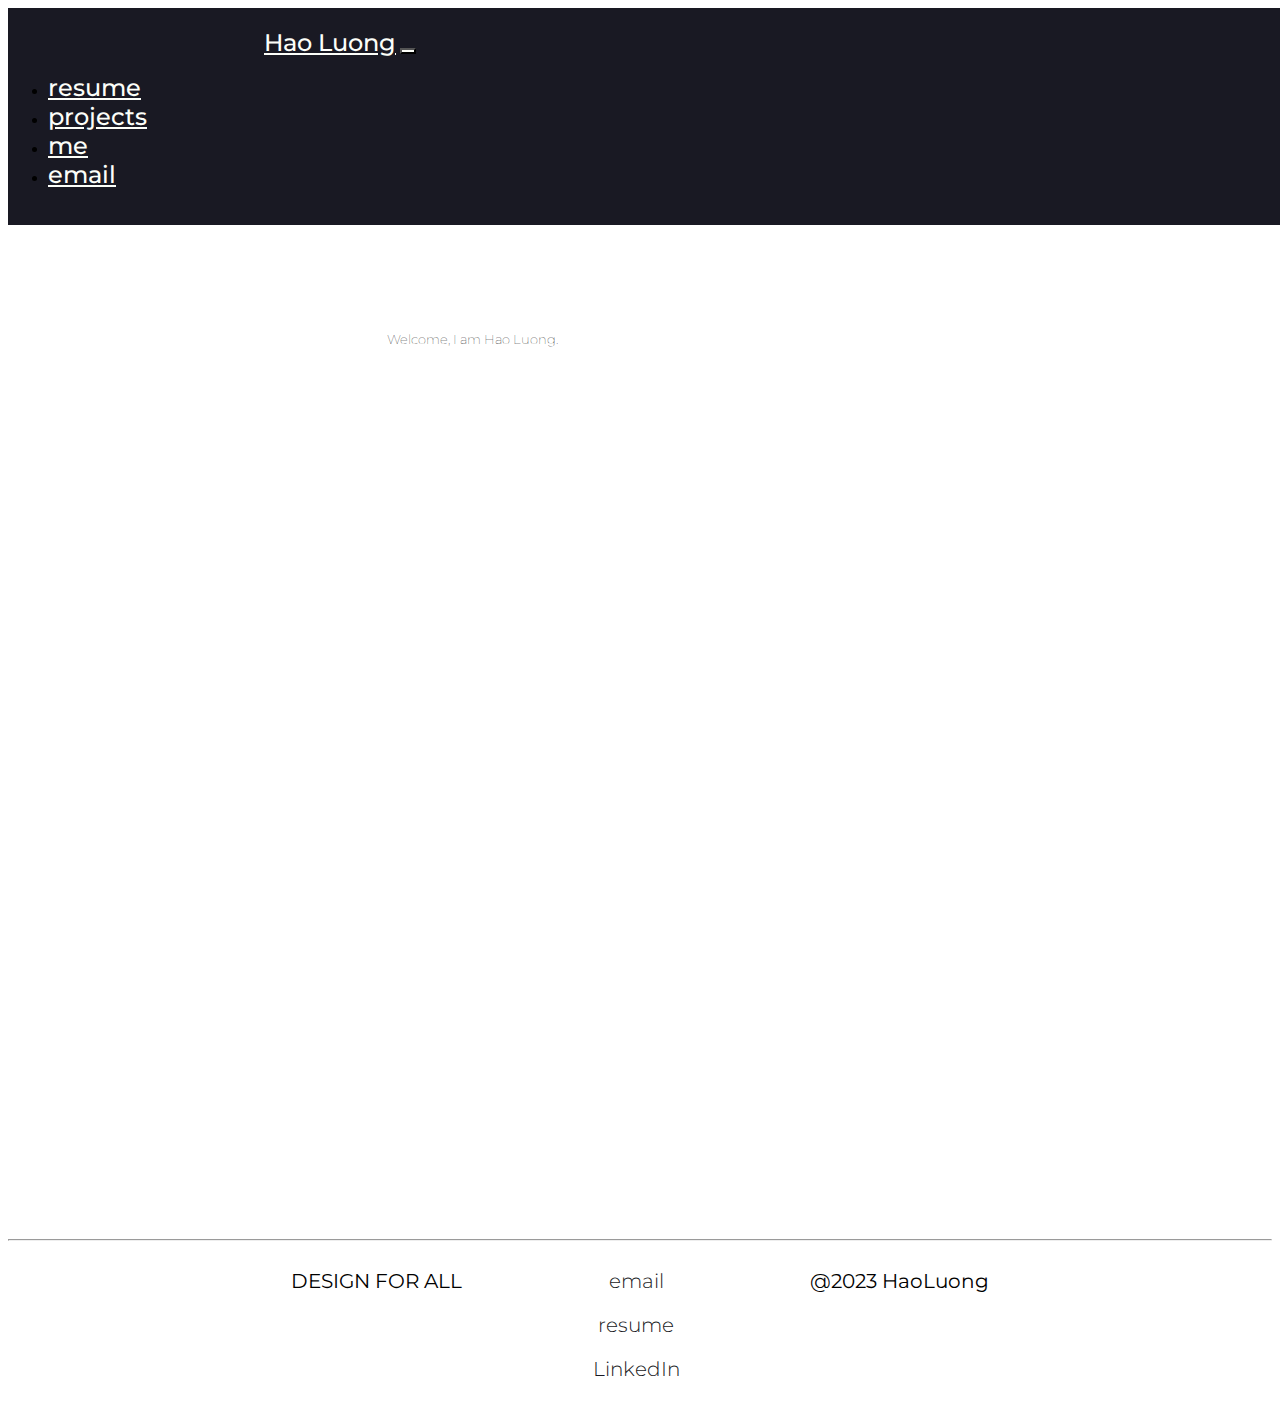
<file: index.html>
<!DOCTYPE html>
<html>
    <head>
        <meta charset="utf-8">
        <meta name="viewport" content="width=device-width, initial-scale=1">
        <title>Hao Luong</title>
        <link href="https://cdn.jsdelivr.net/npm/bootstrap@5.3.2/dist/css/bootstrap.min.css" rel="stylesheet" integrity="sha384-T3c6CoIi6uLrA9TneNEoa7RxnatzjcDSCmG1MXxSR1GAsXEV/Dwwykc2MPK8M2HN" crossorigin="anonymous">
        <link rel="stylesheet" href="styles.css">
        <!-- fonts -->
        <link rel="preconnect" href="https://fonts.googleapis.com">
        <link rel="preconnect" href="https://fonts.gstatic.com" crossorigin>
        <link href="https://fonts.googleapis.com/css2?family=Montserrat:wght@400;500&display=swap" rel="stylesheet">
    </head>
    <body>
      <section>
        <!--navbar-->
        <nav class="navbar navbar-expand-lg bg-body-tertiary">
          <div class="container-fluid">
            <a class="navbar-brand" href="index.html">Hao Luong</a>
            <!-- hamburger button -->
            <button class="navbar-toggler" type="button" data-bs-toggle="collapse" data-bs-target="#navbarSupportedContent" aria-controls="navbarSupportedContent" aria-expanded="false" aria-label="Toggle navigation">
              <span class="navbar-toggler-icon"></span>
            </button>
            <div class="collapse navbar-collapse" id="navbarSupportedContent">
              <ul class="navbar-nav ms-auto mb-2 mb-lg-0">
                <li class="nav-item">
                  <a class="nav-link" aria-current="page" href="https://www.canva.com/design/DAFtc0dg7cI/jaJ8jJarflEt8GBODlducA/view?website#2" target="_blank">resume</a>
                </li>
                <li class="nav-item">
                  <a class="nav-link" href="projects.html">projects</a>
                </li>
                <li class="nav-item">
                  <a class="nav-link" href="me.html">me</a>
                </li>
                <li class="nav-item">
                  <a class="nav-link" href="mailto:htluong@ucsd.edu">email</a>
                </li>
              </ul>
            </div>
          </div>
        </nav>
      </section>

      <div id="spacing">
      </div>

      <!--landing animation-->
      <section>
        <div id="landing">
          <h5 class="landingtext"></h5>
        </div>
      </section>

      <!--footer-->
      <section>
        <hr>
        <span>
          <div class="footer">
            <div class="sameline footerblock">
              <p>DESIGN FOR ALL</p>
            </div>
            <div class="sameline footerblock">
              <a class="footer-text" href="mailto:htluong@ucsd.edu"><p>email</p></a>
              <a class="footer-text" href="https://www.canva.com/design/DAFtc0dg7cI/jaJ8jJarflEt8GBODlducA/view?website#2" target="_blank"><p>resume</p></a>
              <a class="footer-text" href="https://www.linkedin.com/in/hao-luong-446491237/" target="_blank"><p>LinkedIn</p></a>
            </div>
            <div class="sameline footerblock">
              <p>@2023 HaoLuong</p>
            </div>
          </div>
        </span>
      </section>

      <!--javascript-->
      <script src="https://cdn.jsdelivr.net/npm/bootstrap@5.3.2/dist/js/bootstrap.bundle.min.js" integrity="sha384-C6RzsynM9kWDrMNeT87bh95OGNyZPhcTNXj1NW7RuBCsyN/o0jlpcV8Qyq46cDfL" crossorigin="anonymous"></script>
      <script src="javascript.js"></script>

    </body>
</html>
</file>
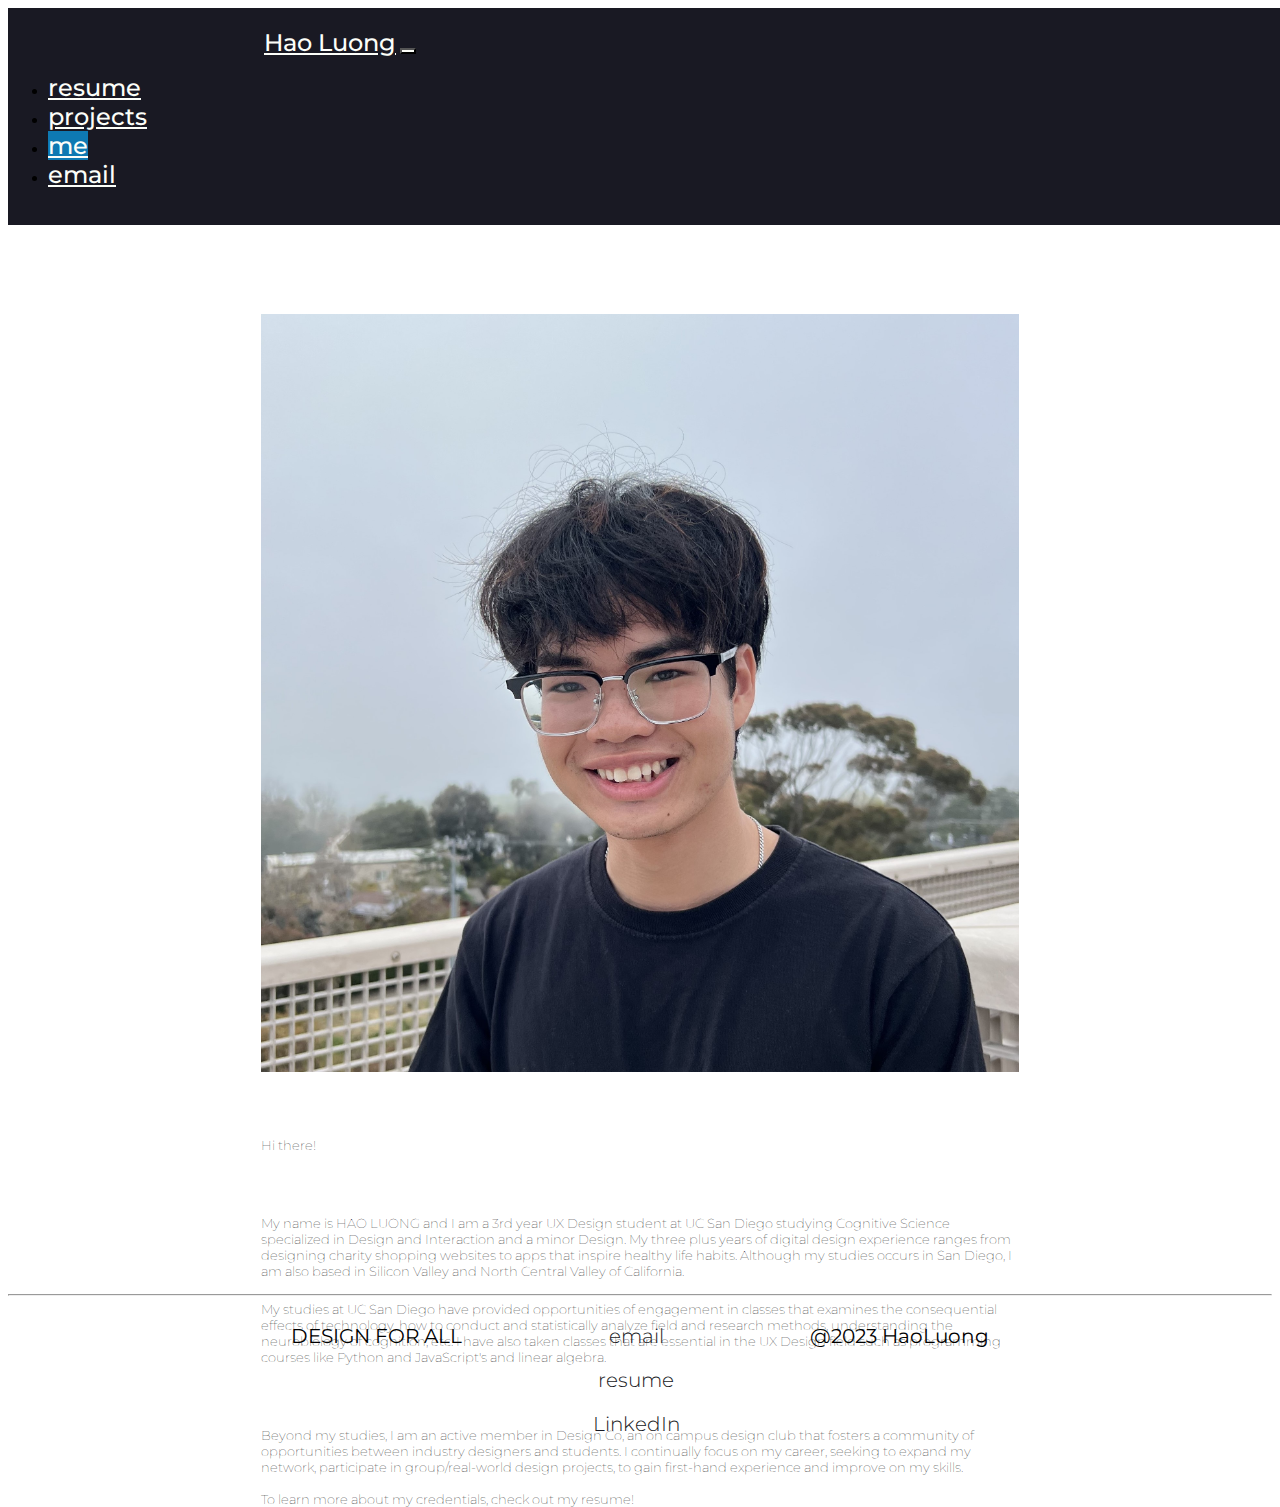
<file: me.html>
<!DOCTYPE html>
<html>
    <head>
        <meta charset="utf-8">
        <meta name="viewport" content="width=device-width, initial-scale=1">
        <title>me</title>
        <link href="https://cdn.jsdelivr.net/npm/bootstrap@5.3.2/dist/css/bootstrap.min.css" rel="stylesheet" integrity="sha384-T3c6CoIi6uLrA9TneNEoa7RxnatzjcDSCmG1MXxSR1GAsXEV/Dwwykc2MPK8M2HN" crossorigin="anonymous">
        <link rel="stylesheet" href="styles.css">
        <!-- fonts -->
        <link rel="preconnect" href="https://fonts.googleapis.com">
        <link rel="preconnect" href="https://fonts.gstatic.com" crossorigin>
        <link href="https://fonts.googleapis.com/css2?family=Montserrat:wght@400;500&display=swap" rel="stylesheet">
    </head>
    <body>
      <section>
        <!--navbar-->
        <nav class="navbar navbar-expand-lg bg-body-tertiary">
          <div class="container-fluid">
            <a class="navbar-brand" href="index.html">Hao Luong</a>
            <!-- hamburger button -->
            <button class="navbar-toggler" type="button" data-bs-toggle="collapse" data-bs-target="#navbarSupportedContent" aria-controls="navbarSupportedContent" aria-expanded="false" aria-label="Toggle navigation">
              <span class="navbar-toggler-icon"></span>
            </button>
            <div class="collapse navbar-collapse" id="navbarSupportedContent">
              <ul class="navbar-nav ms-auto mb-2 mb-lg-0">
                <li class="nav-item">
                  <a class="nav-link" aria-current="page" href="https://www.canva.com/design/DAFtc0dg7cI/jaJ8jJarflEt8GBODlducA/view?website#2" target="_blank">resume</a>
                </li>
                <li class="nav-item">
                  <a class="nav-link" href="projects.html">projects</a>
                </li>
                <li class="nav-item">
                  <a class="nav-link on" href="me.html">me</a>
                </li>
                <li class="nav-item">
                  <a class="nav-link" href="mailto:htluong@ucsd.edu">email</a>
                </li>
              </ul>
            </div>
          </div>
        </nav>
      </section>

      <div id="spacing">
      </div>

      <!--landing animation-->
      <section id="projects">
        <h1 class="heading">me</h1>
        <div class="row">
          <div class="col-lg-6">
            <img id="pfp" src="images/pfp.jpg">
          </div>
          <div class="col-lg-6">
            <h5>Hi there!</h5>
            <br>
            <h5>
              My name is HAO LUONG and I am a 3rd year UX Design student at UC San Diego studying Cognitive Science specialized in Design and Interaction and a minor Design. My three plus years of digital design experience ranges from designing charity shopping websites to apps that inspire healthy life habits. Although my studies occurs in San Diego, I am also based in Silicon Valley and North Central Valley of California. 
            </h5>
          </div>
        </div>
            <h5>
              My studies at UC San Diego have provided opportunities of engagement in classes that examines the consequential effects of technology, how to conduct and statistically analyze field and research methods, understanding the neurobiology of cognition, etc. I have also taken classes that are essential in the UX Design field such as programming courses like Python and JavaScript's and linear algebra.
            </h5>
            <br>
            <h5>
              Beyond my studies, I am an active member in Design Co, an on campus design club that fosters a community of opportunities between industry designers and students. I continually focus on my career, seeking to expand my network, participate in group/real-world design projects, to gain first-hand experience and improve on my skills.
              <br>
              <br>
              To learn more about my credentials, check out my resume!
            </h5>
          
      </section>

      <!--footer-->
      <section>
        <hr>
        <span>
          <div class="footer">
            <div class="sameline footerblock">
              <p>DESIGN FOR ALL</p>
            </div>
            <div class="sameline footerblock">
              <a class="footer-text" href="mailto:htluong@ucsd.edu"><p>email</p></a>
              <a class="footer-text" href="https://www.canva.com/design/DAFtc0dg7cI/jaJ8jJarflEt8GBODlducA/view?website#2" target="_blank"><p>resume</p></a>
              <a class="footer-text" href="https://www.linkedin.com/in/hao-luong-446491237/" target="_blank"><p>LinkedIn</p></a>
            </div>
            <div class="sameline footerblock">
              <p>@2023 HaoLuong</p>
            </div>
          </div>
        </span>
      </section>

      <!--javascript-->
      <script src="https://cdn.jsdelivr.net/npm/bootstrap@5.3.2/dist/js/bootstrap.bundle.min.js" integrity="sha384-C6RzsynM9kWDrMNeT87bh95OGNyZPhcTNXj1NW7RuBCsyN/o0jlpcV8Qyq46cDfL" crossorigin="anonymous"></script>

    </body>
</html>
</file>
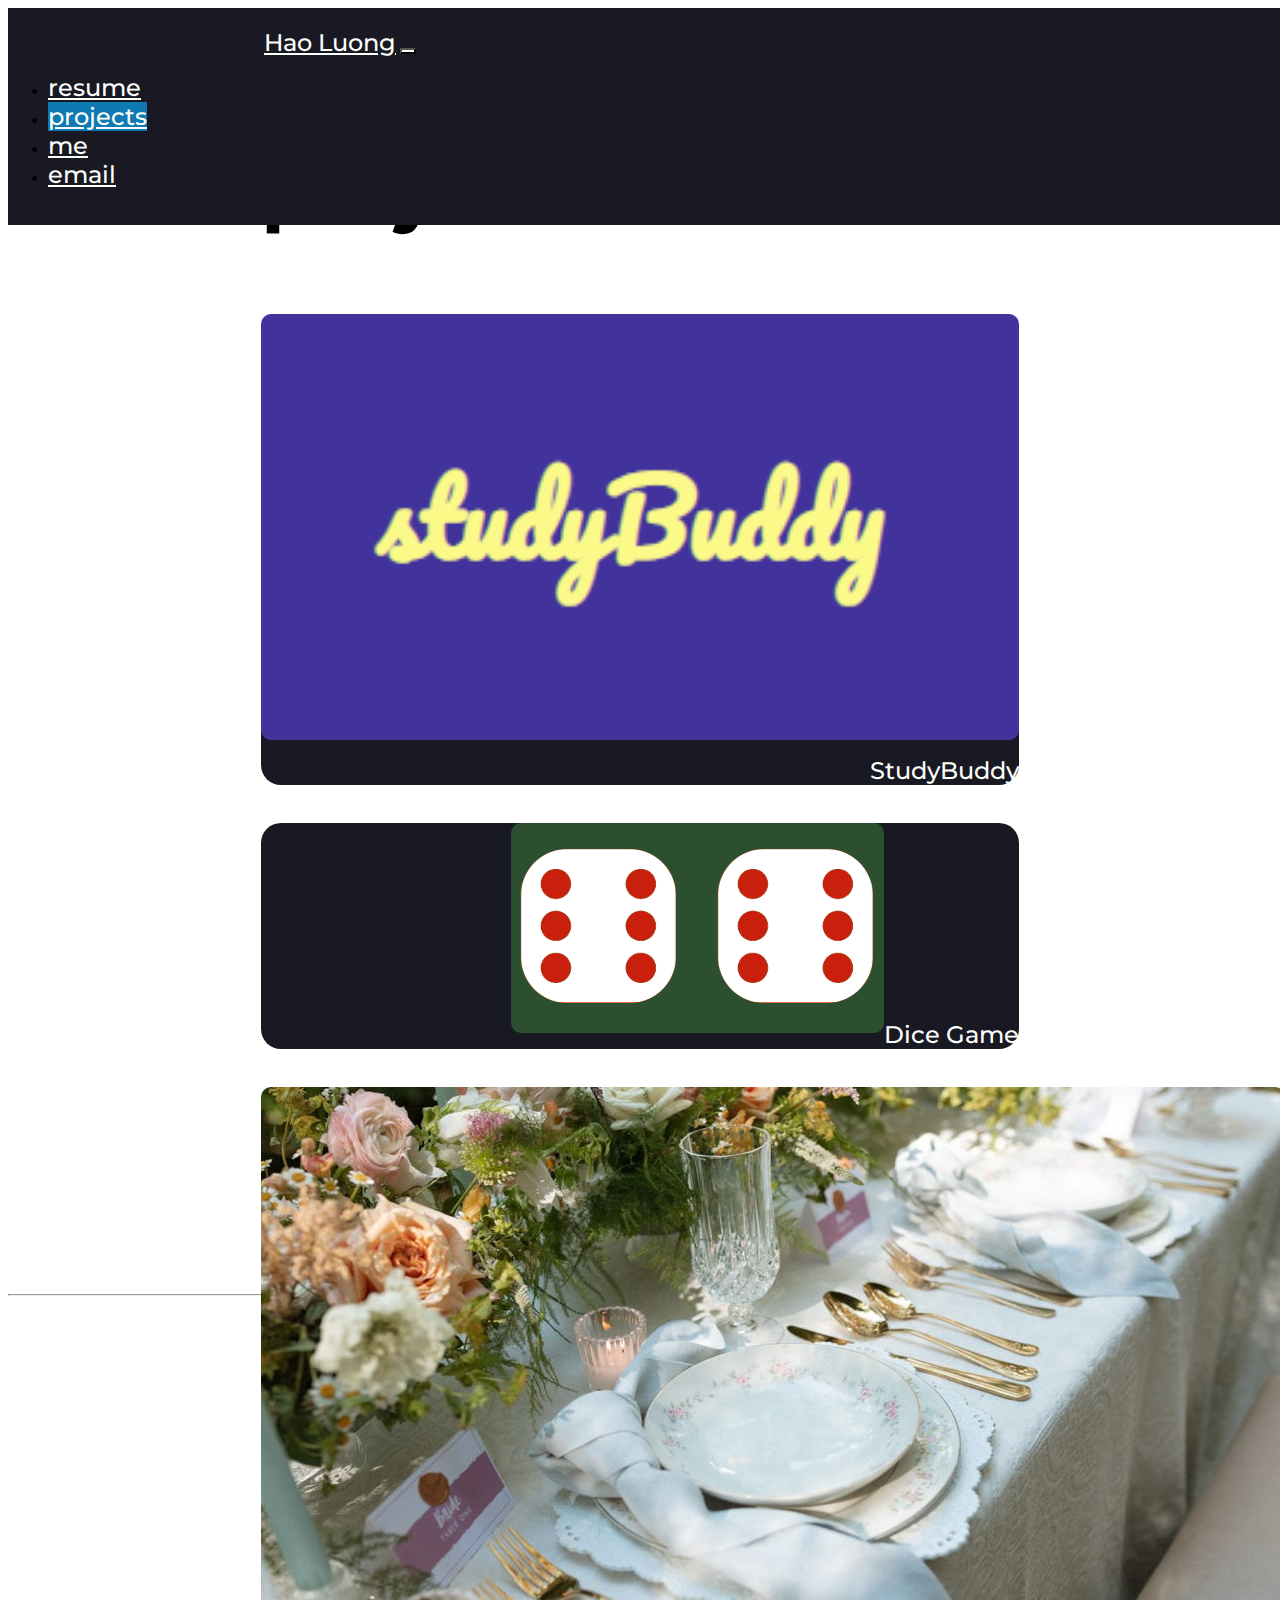
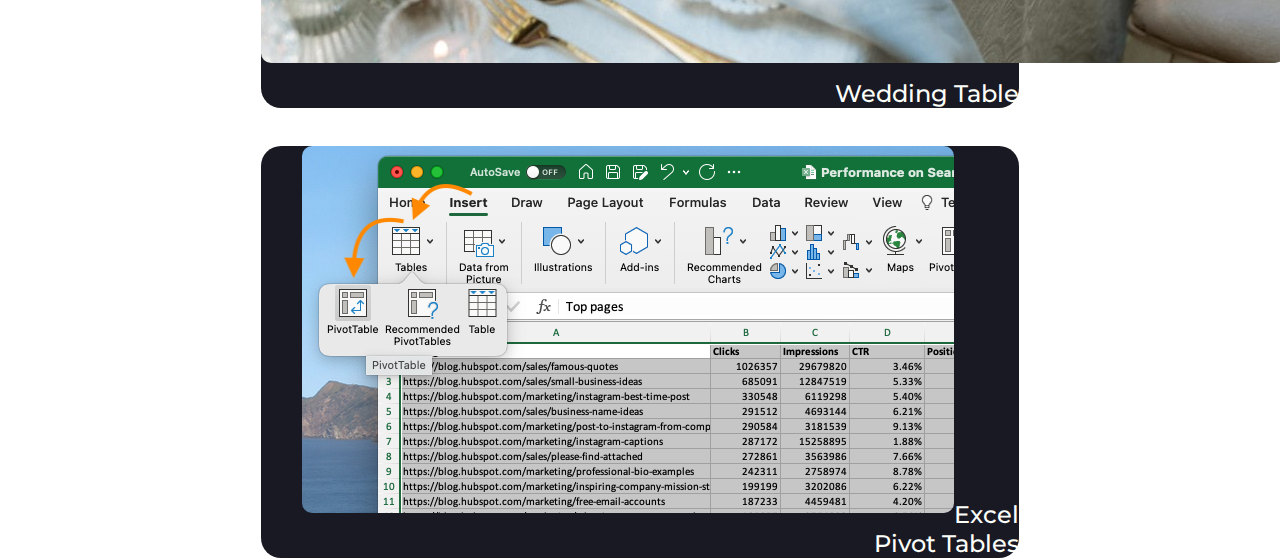
<file: projects.html>
<!DOCTYPE html>
<html>
    <head>
        <meta charset="utf-8">
        <meta name="viewport" content="width=device-width, initial-scale=1">
        <title>projects</title>
        <link href="https://cdn.jsdelivr.net/npm/bootstrap@5.3.2/dist/css/bootstrap.min.css" rel="stylesheet" integrity="sha384-T3c6CoIi6uLrA9TneNEoa7RxnatzjcDSCmG1MXxSR1GAsXEV/Dwwykc2MPK8M2HN" crossorigin="anonymous">
        <link rel="stylesheet" href="styles.css">
        <!-- fonts -->
        <link rel="preconnect" href="https://fonts.googleapis.com">
        <link rel="preconnect" href="https://fonts.gstatic.com" crossorigin>
        <link href="https://fonts.googleapis.com/css2?family=Montserrat:wght@400;500&display=swap" rel="stylesheet">
    </head>
    <body>
      <section>
        <!--navbar-->
        <nav class="navbar navbar-expand-lg bg-body-tertiary">
          <div class="container-fluid">
            <a class="navbar-brand" href="index.html">Hao Luong</a>
            <!-- hamburger button -->
            <button class="navbar-toggler" type="button" data-bs-toggle="collapse" data-bs-target="#navbarSupportedContent" aria-controls="navbarSupportedContent" aria-expanded="false" aria-label="Toggle navigation">
              <span class="navbar-toggler-icon"></span>
            </button>
            <div class="collapse navbar-collapse" id="navbarSupportedContent">
              <ul class="navbar-nav ms-auto mb-2 mb-lg-0">
                <li class="nav-item">
                  <a class="nav-link" aria-current="page" href="https://www.canva.com/design/DAFtc0dg7cI/jaJ8jJarflEt8GBODlducA/view?website#2" target="_blank">resume</a>
                </li>
                <li class="nav-item">
                  <a class="nav-link on" href="projects.html">projects</a>
                </li>
                <li class="nav-item">
                  <a class="nav-link" href="me.html">me</a>
                </li>
                <li class="nav-item">
                  <a class="nav-link" href="mailto:htluong@ucsd.edu">email</a>
                </li>
              </ul>
            </div>
          </div>
        </nav>
      </section>

      <div id="spacing">
      </div>

      <!--landing animation-->
      <section id="projects">
        <h1 class="heading">projects</h1>
        <div class = "row">
            <div class="projectlists col-lg-6 col-md-6 col-sm-6">
                <div class="card">
                    <div class="card-body">
                      <a class="card-text" href="studybuddy/LuongLab3/LuongLab3.html" target="_blank"><img src="images/studyBuddy.png" class="card-img-top studyBuddy" alt="Image of project StudyBuddy">StudyBuddy</a>
                    </div>
                </div>
            </div>
            <div class="projectlists col-lg-6 col-md-6 col-sm-6">
                <div class="card">
                    <div class="card-body">
                        <a class="card-text" href="dice/dice.html" target="_blank"><img src="images/dice.png" class="card-img-top" alt="Image of project Dice">Dice Game</a>
                    </div>
                </div>
            </div>
            <div class="projectlists col-lg-6 col-md-6 col-sm-6">
                <div class="card">
                    <div class="card-body">
                        <a class="card-text" href="wedding/cg3A02Wedding.html" target="_blank"><img src="images/wedding.jpg" class="card-img-top" alt="Image of project Wedding Tables">Wedding Table</a>
                    </div>
                </div>
            </div>
            <div class="projectlists col-lg-6 col-md-6 col-sm-6">
                <div class="card">
                    <div class="card-body">
                        <a class="card-text" href="Luong_Lab4.xlsx" target="_blank"><img src="images/pivotTable.png" class="card-img-top" alt="Image of Pivot Tables">Excel Pivot Tables</a>
                    </div>
                </div>
            </div>
        </div>
      </section>

      <!--footer-->
      <section>
        <hr>
        <span>
          <div class="footer">
            <div class="sameline footerblock">
              <p>DESIGN FOR ALL</p>
            </div>
            <div class="sameline footerblock">
              <a class="footer-text" href="mailto:htluong@ucsd.edu"><p>email</p></a>
              <a class="footer-text" href="https://www.canva.com/design/DAFtc0dg7cI/jaJ8jJarflEt8GBODlducA/view?website#2" target="_blank"><p>resume</p></a>
              <a class="footer-text" href="https://www.linkedin.com/in/hao-luong-446491237/" target="_blank"><p>LinkedIn</p></a>
            </div>
            <div class="sameline footerblock">
              <p>@2023 HaoLuong</p>
            </div>
          </div>
        </span>
      </section>

      <!--javascript-->
      <script src="https://cdn.jsdelivr.net/npm/bootstrap@5.3.2/dist/js/bootstrap.bundle.min.js" integrity="sha384-C6RzsynM9kWDrMNeT87bh95OGNyZPhcTNXj1NW7RuBCsyN/o0jlpcV8Qyq46cDfL" crossorigin="anonymous"></script>

    </body>
</html>
</file>
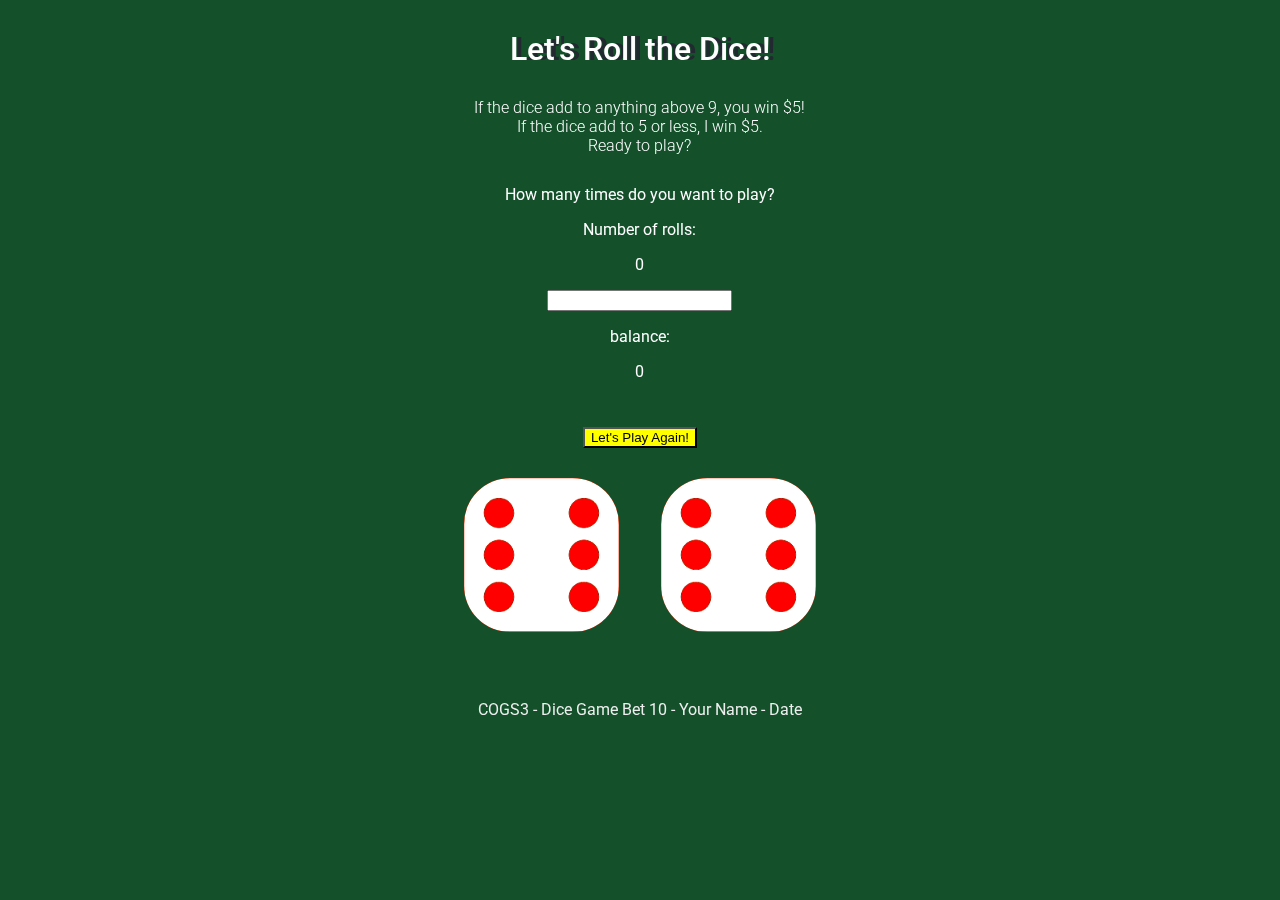
<file: dice/dice.html>
<!DOCTYPE html>
<html lang="en" dir="ltr">

<head>
  <meta charset="utf-8">
  <title>COGS3 - Best of 10!</title>
  <link rel="stylesheet" href="styles.css">
  <link href="https://fonts.googleapis.com/css2?family=Roboto:wght@100;300;400;500;900&display=swap" rel="stylesheet">
</head>

<body>

  <div class="container">
    <!-- Reports the values of the die and the sum -->
    <h1>Let's Roll the Dice!</h1>

    <!-- Reports the outcome of the bet -->
    <h2>
      If the dice add to anything above 9, you win $5! <br>
      If the dice add to 5 or less, I win $5. <br>
      Ready to play?
    </h2>

    <!-- JS will input the content -->
    <h3></h3>

    <div>
      <p>How many times do you want to play?</p>
      <p>Number of rolls: </p>
      <p class="numRolls">0</p>
      <input id="numRollsInputed"></input> 

      <p>balance:</p>
      <p class="balance">0</p>

      <p class="result"></p>

      <button class="myBtn" onclick="letsPlay()">Let's Play Again!</button>
    </div>

    <div class="dice">
      <img class="img1" src="images/dice6.png">
    </div>

    <div class="dice">
      <img class="img2" src="images/dice6.png">
    </div>
  </div>

  <footer>
    COGS3 - Dice Game Bet 10 - Your Name - Date
  </footer>

  <script src="index.js" charset="utf-8"></script>

</body>

</html>
</file>
<file: styles.css>
.sameline {
    display:inline-block;
}

/* fonts */
a {
    font-family: 'Montserrat';
    font-weight: 500;
    font-size: 1.5rem !important;
}

.heading {
    font-family: 'Montserrat' !important;
    font-weight: bold !important;
    font-size: 5rem;
    margin-bottom: 10%;
    margin-top: 0;
    text-align: left;
}

h5 {
    font-family: 'Montserrat';
    font-weight: 100;
    font-style: none;
}

p {
    font-family: 'Montserrat';
    font-size: 1.25rem !important;
}

/* navbar */
.container-fluid {
    padding-left: 0;
    padding-right: 0;
}

.navbar {
    background-color: #191923 !important;
    position: fixed;
    width: 100%;
    z-index: 1;
    padding-top: 20px;
    padding-bottom: 20px;
}

.navbar-brand {
    color: #FCFEF9;
    z-index: 2;
    margin-left: 20%;
}

.navbar-brand:hover {
    color: #AAB4BE;
    z-index: 2;
    margin-left: 20%;
}

.nav-item:hover{
    background-color: #AAB4BE;
}

.nav-link {
    color: #FCFEF9;
}

.nav-link:visited{
    color: #FCFEF9 !important;
}

.navbar-nav {
    margin-right: 27.5% !important;
}

.navbar-toggler {
    color: #0E79B2 !important;
    background-color: #FCFEF9 !important;
    margin-right: 2%;
}

.on {
    background: #0E79B2;
}

/* spacing */
#spacing {
    padding-top: 70px;
}

/* landing */
#landing {
    display: flex;
    justify-content: center;
}

.landingtext {
    padding-top: 20%;
    height: 100vh;
    text-align: left;
    width: 40%;
    margin: auto;
}

/* projects */
#projects {
    padding-top: 5%;
    height: 100vh;
    padding-left: 20%;
    padding-right: 20%;
    margin-bottom: 20%;
}

.card {
    margin-bottom: 5%;
    position: relative;
    border-radius: 20px;
}

.studyBuddy {
    width: 100%;
}

.card-body {
    text-align: right;
    font-family: 'Poppins';
    background-color: #191923;
    border-radius: 20px;

}

.card-body:hover {
    background-color: #0E79B2;
}

.card-img-top{
    margin-bottom: 10px;
    border-radius: 10px !important;
}

.card-text {
    color: #FCFEF9;
    text-decoration: none;
}

/* me */
#me {
    padding-top: 5%;
    height: 100vh;
    padding-left: 20%;
    padding-right: 20%;
    margin-bottom: 20%;
}

#pfp {
    width: 100%;
    margin-bottom: 5%;
}

/* footer */
.footer {
    text-align: center;
}

.footerblock {
    vertical-align: text-top;
    padding-left: 5%;
    padding-right: 5%;
}

.footer-text {
    font-weight: 300;
    font-family: 'Montserrat';
    text-decoration: none;
    color: #191923;
}

@media (max-width: 480px) {
    .navbar-brand {
        color: #FCFEF9;
        z-index: 2;
        margin-left: 10% !important;
        padding-left: 0 !important;
        text-align: left !important;
    }

    .navbar-brand:active {
        color: #AAB4BE;
        z-index: 2;
        margin-left: 10% !important;
        padding-left: 0 !important;
        text-align: left !important;
    }

    .nav-link {
        padding-left: 10% !important;
        width: 100vh;
    }

    .heading {
        font-family: 'Montserrat' !important;
        font-weight: bold !important;
        font-size: 4rem;
        margin-bottom: 10%;
        margin-top: 10%;
        text-align: left;
    }

    #landing {
        display: flex;
        justify-content: center;
    }
    
    .landingtext {
        padding-top: 20%;
        height: 100vh;
        text-align: left;
        margin-left: 10%;
        margin-right: 10%;
        width: 100%;
    }

    #projects {
        height: auto;
        padding-left: 10%;
        padding-right: 10%;
    }

    .footerblock {
        padding-left: 0;
        padding-right: 0;
        vertical-align: text-top;
    }

    p {
        font-size: 1rem !important;
    }
}

@media (max-width: 991px) {
    .navbar-brand {
        color: #FCFEF9;
        z-index: 2;
        margin-left: 10%;
        padding-left: 0px !important;
        text-align: left !important;
    }

    .navbar-brand:active {
        color: #AAB4BE;
        z-index: 2;
        margin-left: 10%;
        padding-left: 0px !important;
        text-align: left !important;
    }

    .navbar-nav {
        width: 100%;
    }

    .nav-link {
        padding-left: 10% !important;
        width: 100%;
    }

    .heading {
        font-family: 'Montserrat' !important;
        font-weight: bold !important;
        font-size: 4rem;
        margin-bottom: 10%;
        margin-top: 0;
        text-align: left;
    }

    #landing {
        display: flex;
        justify-content: center;
    }
    
    .landingtext {
        padding-top: 20%;
        height: 100vh;
        text-align: left;
        margin-left: 10%;
        margin-right: 10%;
        width: 100%;
    }

    #projects {
        height: auto;
        padding-left: 10%;
        padding-right: 10%;
    }

    .footerblock {
        padding-left: auto;
        padding-right: auto;
        vertical-align: text-top;
    }

    p {
        font-size: 1rem !important;
    }
}
</file>
<file: dice/styles.css>
.container {
  width: 70%;
  margin: auto;
  text-align: center;
}

.dice {
  text-align: center;
  display: inline-block;

}

body {
  background-color: #14512b;
  font-family: 'Roboto', sans-serif;
}

h1 {
  margin: 30px;
  text-shadow: 5px 0 #232931;
  font-size: 2rem;
  font-weight: 500;
  color: #ffffff;
}

h2, h3 {
  margin: 30px;
  font-size: 1rem;
  font-weight: 300;
  color: #ffffff;
}

p {
  color: #ffffff;
}

img {
  width: 80%;
  background-color: #ff0000;
  border-radius: 30%;
  mix-blend-mode: hard-light;
}


.myBtn {
  margin: 30px;
  background-color: yellow;
}

footer {
  margin-top: 5%;
  color: #EEEEEE;
  text-align: center;
  font-family: 'Roboto', sans-serif;
}
</file>
